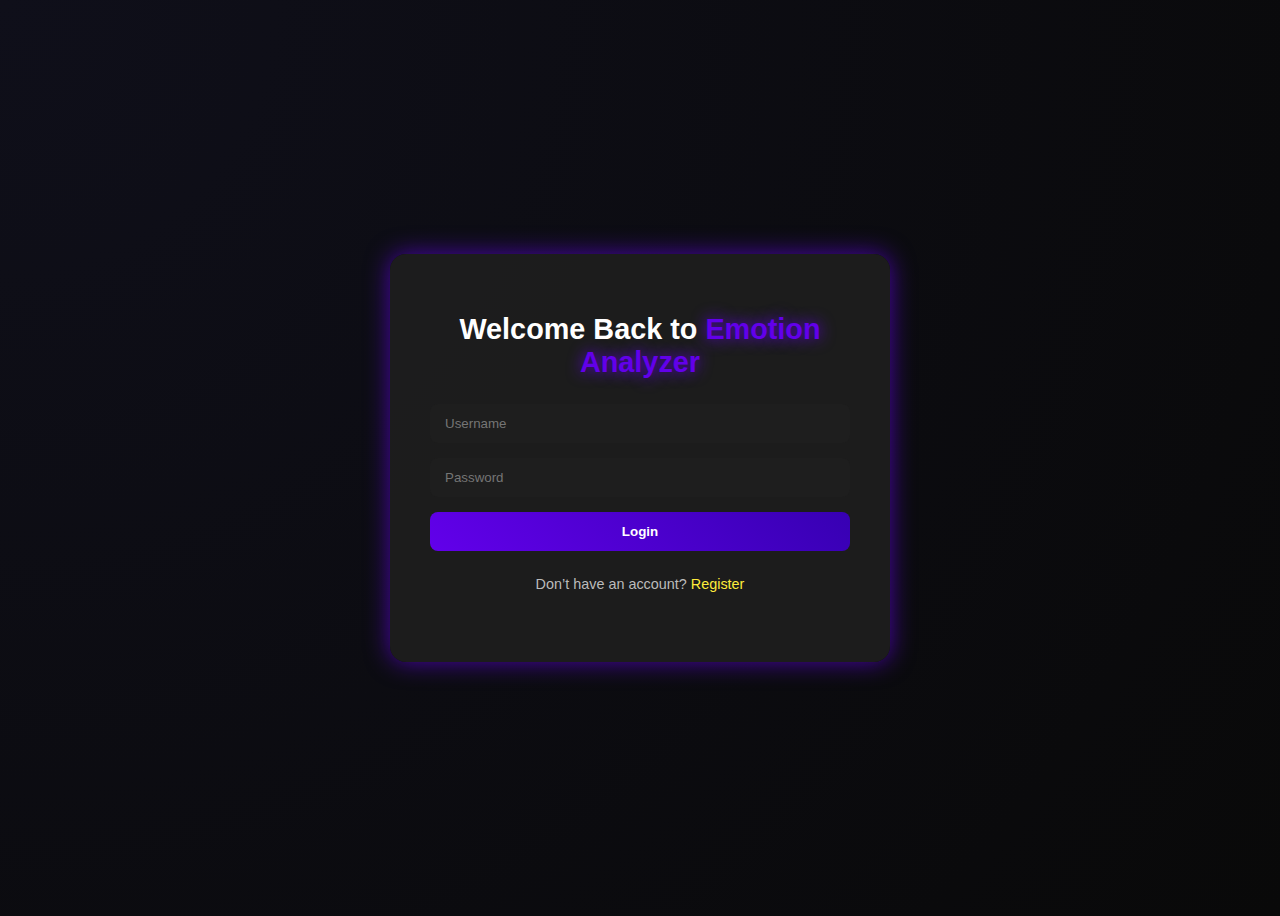
<file: index.html>
<!DOCTYPE html>
<html lang="en">
<head>
  <meta charset="UTF-8">
  <meta name="viewport" content="width=device-width, initial-scale=1.0">
  <title>Emotion Analyzer</title>
  <link rel="stylesheet" href="static/style.css">
</head>
<body>
  <h1>Emotion Analyzer</h1>
  <form id="emotionForm">
    <input type="file" id="images" name="images" multiple accept="image/*">
    <button type="submit">Analyze Emotions</button>
  </form>
  
  <div class="results" id="results"></div>
  <script src="static/script.js"></script>
</body>
</html>
</file>
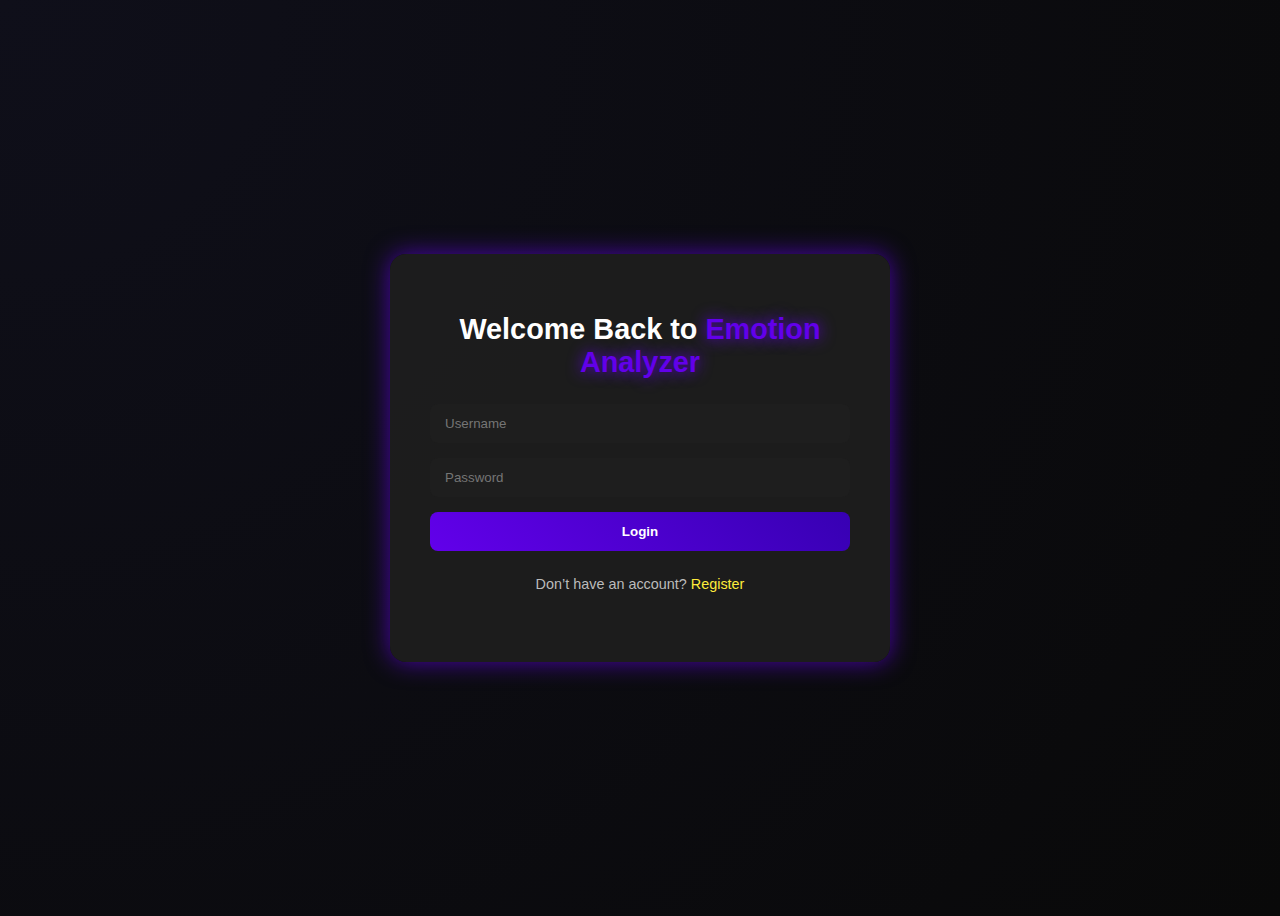
<file: login.html>
<!DOCTYPE html>
<html lang="en">
<head>
  <meta charset="UTF-8">
  <meta name="viewport" content="width=device-width, initial-scale=1.0">
  <title>Login | Emotion Analyzer</title>
  <link rel="stylesheet" href="static/auth.css">
</head>
<body>
  <div class="auth-container">
    <h1>Welcome Back to <span>Emotion Analyzer</span></h1>
    <form id="loginForm">
      <input type="text" id="username" name="username" placeholder="Username" required>
      <input type="password" id="password" name="password" placeholder="Password" required>
      <button type="submit">Login</button>
      <p class="switch">Don’t have an account? <a href="register.html">Register</a></p>
    </form>
    <div id="loginMessage" class="msg"></div>
  </div>

  <script>
    const loginForm = document.getElementById('loginForm');
    const msg = document.getElementById('loginMessage');

    loginForm.addEventListener('submit', async (e) => {
      e.preventDefault();
      msg.textContent = 'Authenticating...';

      try {
        const res = await fetch('http://109.69.18.107:8000/api/v1/accounts/login/', {
          method: 'POST',
          headers: { 'Content-Type': 'application/json' },
          body: JSON.stringify({
            username: loginForm.username.value,
            password: loginForm.password.value
          })
        });

        if (!res.ok) throw new Error('Invalid username or password');

        const data = await res.json();
        localStorage.setItem('access_token', data.access);
        msg.textContent = '✅ Login successful!';
        msg.style.color = '#4caf50';
        setTimeout(() => (window.location.href = 'index.html'), 1000);
      } catch (err) {
        msg.textContent = '❌ ' + err.message;
        msg.style.color = '#f44336';
      }
    });
  </script>
  <script src="static/script.js"></script>
</body>
</html>
</file>
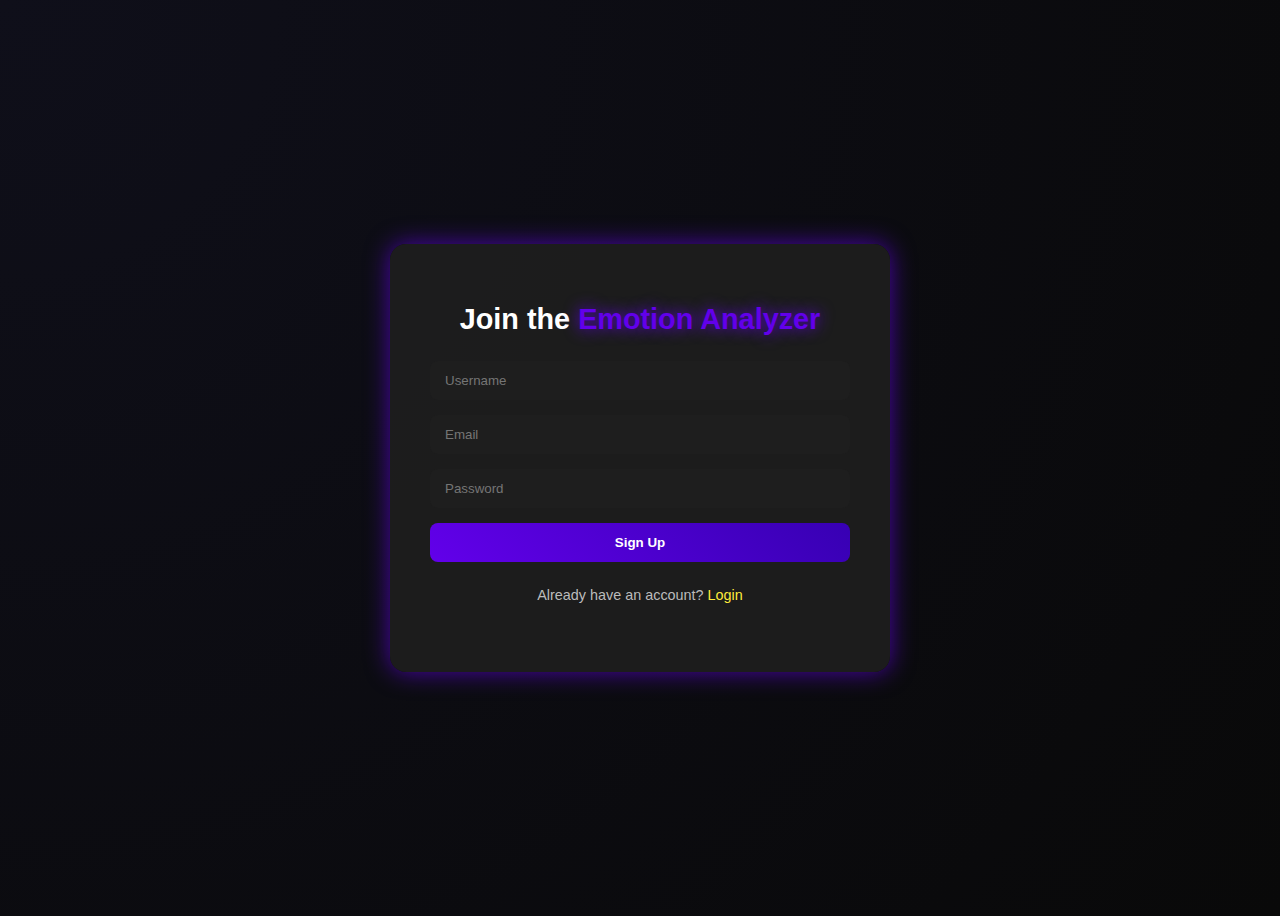
<file: register.html>
<!DOCTYPE html>
<html lang="en">
<head>
  <meta charset="UTF-8">
  <meta name="viewport" content="width=device-width, initial-scale=1.0">
  <title>Sign Up | Emotion Analyzer</title>
  <link rel="stylesheet" href="static/auth.css">
</head>
<body>
  <div class="auth-container">
    <h1>Join the <span>Emotion Analyzer</span></h1>
    <form id="registerForm">
      <input type="text" id="username" name="username" placeholder="Username" required>
      <input type="email" id="email" name="email" placeholder="Email" required>
      <input type="password" id="password" name="password" placeholder="Password" required>
      <button type="submit">Sign Up</button>
      <p class="switch">Already have an account? <a href="login.html">Login</a></p>
    </form>
    <div id="registerMessage" class="msg"></div>
  </div>

  <script>
    const form = document.getElementById('registerForm');
    const msg = document.getElementById('registerMessage');

form.addEventListener('submit', async (e) => {
  e.preventDefault();
  msg.textContent = 'Creating your account...';
  msg.style.color = '#000';

  try {
    const res = await fetch('http://109.69.18.107:8000/api/v1/accounts/register/', {
        method: 'POST',
        headers: { 'Content-Type': 'application/json',},
        body: JSON.stringify({
          username: form.username.value,
          email: form.email.value,
          password: form.password.value
        })
      });

      if (!res.ok) {
        const data = await res.json();
        console.log(data);
        let errorText = '';

        for (const field in data) {
          errorText += `${field}: ${data[field].join(', ')}\n`;
        }

        throw new Error(errorText.trim());
      }

      msg.textContent = '✅ Registered successfully! Redirecting to login...';
      msg.style.color = '#4caf50';
      form.reset();

      setTimeout(() => {
        window.location.href = '/login.html';
      }, 2000);

    } catch (err) {
      msg.textContent = '❌ ' + err.message;
      msg.style.color = '#f44336';
    }
  });
  </script>
  <script src="static/script.js"></script>
</body>
</html>
</file>
<file: static/style.css>
body {
    font-family: 'Segoe UI', Tahoma, Geneva, Verdana, sans-serif;
    background: #121212;
    color: #fff;
    display: flex;
    flex-direction: column;
    align-items: center;
    padding: 50px;
}

h1 {
    margin-bottom: 30px;
    font-size: 2.2em;
    text-shadow: 0 0 10px #6200ea;
}

form {
    display: flex;
    flex-direction: column;
    gap: 20px;
    background: #1e1e1e;
    padding: 25px;
    border-radius: 12px;
    width: 100%;
    max-width: 450px;
    box-shadow: 0 0 20px rgba(0,0,0,0.5);
}

input[type="file"] {
    color: #fff;
    cursor: pointer;
}

button {
    padding: 12px;
    background: #6200ea;
    border: none;
    border-radius: 6px;
    color: #fff;
    cursor: pointer;
    font-size: 16px;
    font-weight: bold;
    transition: background 0.3s, transform 0.2s;
}

button:hover {
    background: #3700b3;
    transform: scale(1.05);
}

.results {
    margin-top: 40px;
    width: 100%;
    max-width: 700px;
    display: flex;
    flex-wrap: wrap;
    gap: 20px;
    justify-content: center;
}

.result-item {
    background: #1e1e1e;
    padding: 15px;
    border-radius: 12px;
    text-align: center;
    box-shadow: 0 0 10px rgba(98,0,234,0.5);
    flex: 1 1 250px;
    transition: transform 0.2s;
}

.result-item:hover {
    transform: translateY(-5px);
}

.result-item img {
    max-width: 100%;
    border-radius: 8px;
    margin-bottom: 10px;
    box-shadow: 0 0 10px rgba(0,0,0,0.5);
}

.dominant {
    font-weight: bold;
    font-size: 1.5em;
    color: #ffeb3b;
    margin-bottom: 15px;
}

.emotions {
    text-align: left;
    margin-top: 5px;
    display: flex;
    flex-direction: column;
    gap: 6px;
}

.emotion-bar {
    display: flex;
    align-items: center;
    gap: 10px;
}

.emotion-name {
    width: 70px;
    text-transform: capitalize;
}

.bar-container {
    flex: 1;
    height: 14px;
    background: #333;
    border-radius: 7px;
    overflow: hidden;
}

.bar-fill {
    height: 100%;
    border-radius: 7px;
}

.percent {
    width: 50px;
    text-align: right;
    font-size: 0.85em;
    color: #ccc;
}

.analyzing {
    font-size: 1.2em;
    font-style: italic;
    color: #bbb;
}

.error {
    color: #f44336;
    font-weight: bold;
    margin-top: 10px;
}
</file>
<file: static/auth.css>
body {
  font-family: 'Segoe UI', sans-serif;
  background: radial-gradient(circle at top left, #0f0f1a, #090909);
  color: #fff;
  display: flex;
  justify-content: center;
  align-items: center;
  height: 100vh;
  overflow: hidden;
}

.auth-container {
  background: rgba(30, 30, 30, 0.9);
  padding: 40px;
  border-radius: 16px;
  box-shadow: 0 0 25px rgba(98, 0, 234, 0.7);
  width: 100%;
  max-width: 420px;
  text-align: center;
  animation: fadeIn 0.8s ease-in-out;
}

h1 {
  font-size: 1.8em;
  margin-bottom: 25px;
  color: #fff;
}
h1 span {
  color: #6200ea;
  text-shadow: 0 0 15px #6200ea;
}

form {
  display: flex;
  flex-direction: column;
  gap: 15px;
}

input {
  background: #1e1e1e;
  border: none;
  padding: 12px 15px;
  border-radius: 8px;
  color: #fff;
  outline: none;
  transition: all 0.3s;
}

input:focus {
  border: 2px solid #6200ea;
  box-shadow: 0 0 10px #6200ea;
}

button {
  background: linear-gradient(45deg, #6200ea, #3700b3);
  border: none;
  border-radius: 8px;
  color: #fff;
  font-weight: bold;
  padding: 12px;
  cursor: pointer;
  transition: all 0.3s ease-in-out;
}

button:hover {
  transform: scale(1.05);
  background: linear-gradient(45deg, #7c4dff, #5c00b3);
  box-shadow: 0 0 15px #6200ea;
}

.switch {
  font-size: 0.9em;
  color: #bbb;
  margin-top: 10px;
}
.switch a {
  color: #ffeb3b;
  text-decoration: none;
}
.switch a:hover {
  text-decoration: underline;
}

.msg {
  margin-top: 15px;
  font-size: 0.95em;
  font-weight: bold;
}

@keyframes fadeIn {
  from { opacity: 0; transform: translateY(-10px); }
  to { opacity: 1; transform: translateY(0); }
}
</file>
